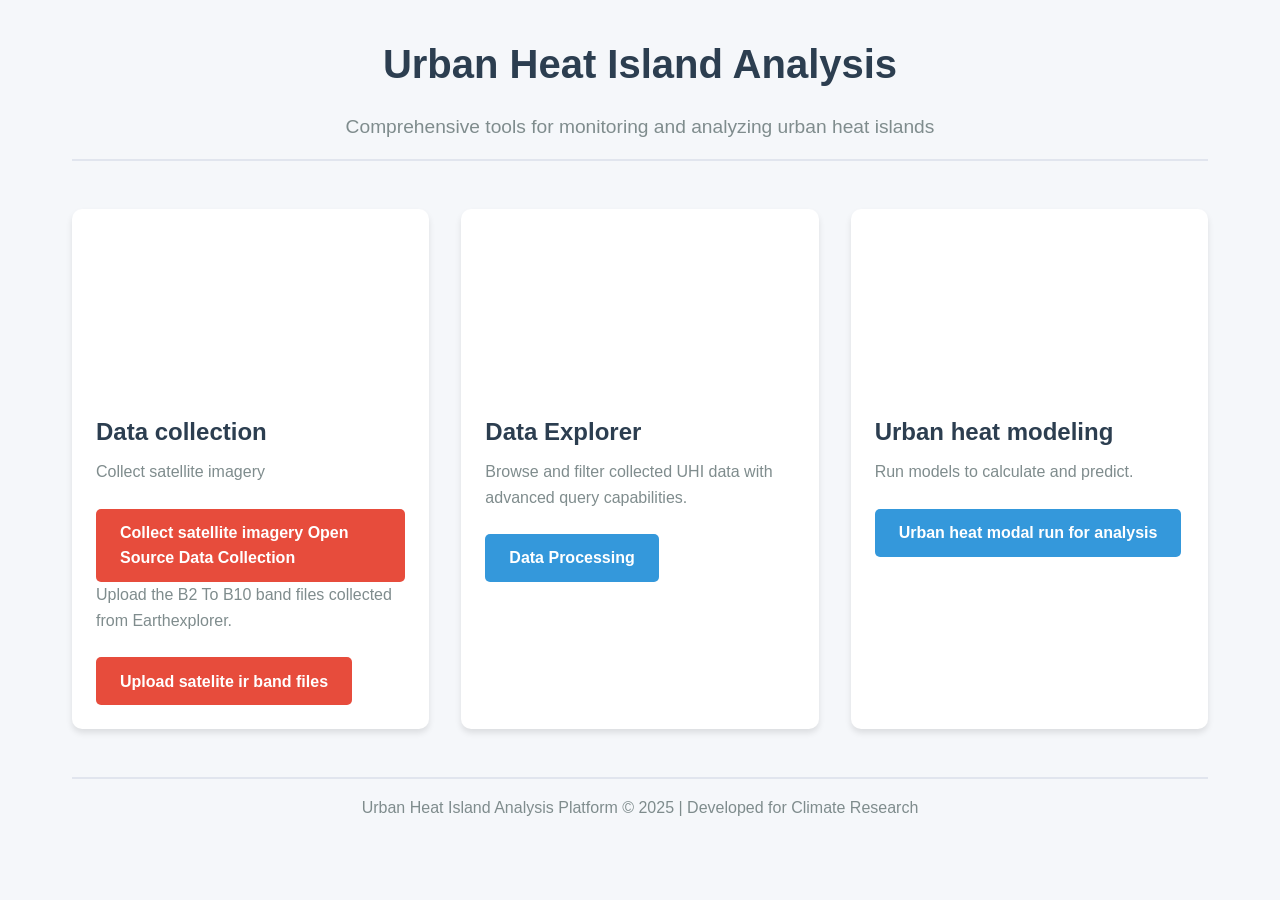
<file: frontend/index.html>
<!DOCTYPE html>
<html lang="en">
<head>
    <meta charset="UTF-8">
    <meta name="viewport" content="width=device-width, initial-scale=1.0">
    <title>Urban Heat Island Analysis Hub</title>
    <style>
        * {
            box-sizing: border-box;
            margin: 0;
            padding: 0;
            font-family: 'Segoe UI', Tahoma, Geneva, Verdana, sans-serif;
        }
        body {
            background-color: #f5f7fa;
            color: #333;
            line-height: 1.6;
        }
        .container {
            max-width: 1200px;
            margin: 0 auto;
            padding: 2rem;
        }
        header {
            text-align: center;
            margin-bottom: 3rem;
            padding-bottom: 1rem;
            border-bottom: 2px solid #e1e5ee;
        }
        h1 {
            color: #2c3e50;
            font-size: 2.5rem;
            margin-bottom: 1rem;
        }
        .subtitle {
            color: #7f8c8d;
            font-size: 1.2rem;
        }
        .dashboard {
            display: grid;
            grid-template-columns: repeat(auto-fit, minmax(300px, 1fr));
            gap: 2rem;
        }
        .card {
            background: white;
            border-radius: 10px;
            box-shadow: 0 4px 6px rgba(0, 0, 0, 0.1);
            overflow: hidden;
            transition: transform 0.3s ease, box-shadow 0.3s ease;
        }
        .card:hover {
            transform: translateY(-5px);
            box-shadow: 0 10px 20px rgba(0, 0, 0, 0.1);
        }
        .card-img {
            height: 180px;
            background-size: cover;
            background-position: center;
        }
        .card-content {
            padding: 1.5rem;
        }
        .card h2 {
            color: #2c3e50;
            margin-bottom: 0.5rem;
            font-size: 1.5rem;
        }
        .card p {
            color: #7f8c8d;
            margin-bottom: 1.5rem;
        }
        .btn {
            display: inline-block;
            background: #3498db;
            color: white;
            padding: 0.7rem 1.5rem;
            border-radius: 5px;
            text-decoration: none;
            font-weight: 600;
            transition: background 0.3s ease;
        }
        .btn:hover {
            background: #2980b9;
        }
        .btn-config {
            background: #2ecc71;
        }
        .btn-config:hover {
            background: #27ae60;
        }
        .btn-dashboard {
            background: #9b59b6;
        }
        .btn-dashboard:hover {
            background: #8e44ad;
        }
        .btn-analysis {
            background: #e74c3c;
        }
        .btn-analysis:hover {
            background: #c0392b;
        }
        footer {
            text-align: center;
            margin-top: 3rem;
            padding-top: 1rem;
            border-top: 2px solid #e1e5ee;
            color: #7f8c8d;
        }
        @media (max-width: 768px) {
            .dashboard {
                grid-template-columns: 1fr;
            }
        }
    </style>
</head>
<body>
    <div class="container">
        <header>
            <h1>Urban Heat Island Analysis</h1>
            <p class="subtitle">Comprehensive tools for monitoring and analyzing urban heat islands</p>
        </header>

        <main class="dashboard">
           
            <div class="card">
                <div class="card-img" style="background-image: url('https://images.unsplash.com/photo-1462331940025-496dfbfc7564?ixlib=rb-1.2.1&auto=format&fit=crop&w=500&q=80');"></div>
                <div class="card-content">
                    <h2>Data collection</h2>
                    <p>Collect satellite imagery </p>
                    <a href="https://earthexplorer.usgs.gov/" class="btn btn-analysis">Collect satellite imagery Open Source Data Collection</a>
                    <p>Upload the B2 To B10 band files collected from Earthexplorer.</p>
                    <a href="usgs_band_upload.html" class="btn btn-analysis">Upload satelite ir band files </a>
                </div>
            </div>
              
            
            <div class="card">
                <div class="card-img" style="background-image: url('https://images.unsplash.com/photo-1451187580459-43490279c0fa?ixlib=rb-1.2.1&auto=format&fit=crop&w=500&q=80');"></div>
                <div class="card-content">
                    <h2>Data Explorer</h2>
                    <p>Browse and filter collected UHI data with advanced query capabilities.</p>
                    <a href="vege" class="btn">Data Processing</a>
                </div>
            </div>

            
            <div class="card">
                <div class="card-img" style="background-image: url('https://images.unsplash.com/photo-1451187580459-43490279c0fa?ixlib=rb-1.2.1&auto=format&fit=crop&w=500&q=80');"></div>
                <div class="card-content">
                    <h2>Urban heat modeling </h2>
                    <p>Run models to calculate and predict.</p>
                    <a href="urban_heat_dashboard.html" class="btn">Urban heat modal run for analysis</a>
                </div>
            </div>
        </main>

        <footer>
            <p>Urban Heat Island Analysis Platform &copy; 2025 | Developed for Climate Research</p>
        </footer>
    </div>
    <body>
 

</body>
</html>
</file>
